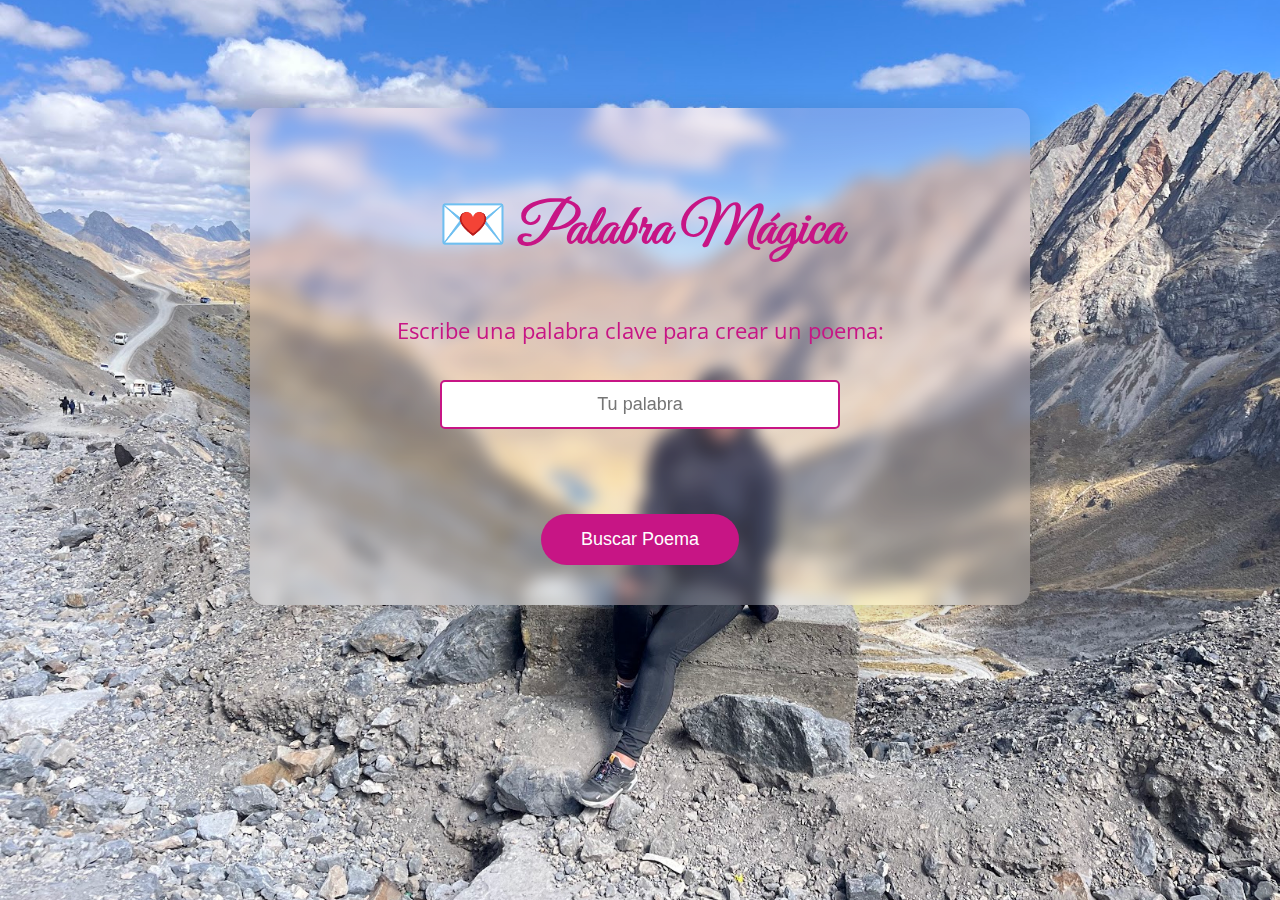
<file: index.html>
<!DOCTYPE html>
<html lang="en">

<head>
    <meta charset="UTF-8">
    <meta name="viewport" content="width=device-width, initial-scale=1.0">
    <title>Generador de Poemas</title>
    <link rel="stylesheet" href="./css/styles.css" />
    <link href="https://fonts.googleapis.com/css2?family=Great+Vibes&family=Open+Sans&display=swap" rel="stylesheet">
</head>

<body>
    <!-- Pantalla de inicio -->
    <div id="inicio" class="container">
        <h1>💌 Palabra Mágica</h1>
        <p>Escribe una palabra clave para crear un poema:</p>
        <input type="text" id="palabra" placeholder="Tu palabra">
        <br><br>
        <button id="buscarPoema">Buscar Poema</button>
    </div>


    <!-- Pantalla de poema -->
    <div id="poemaSection" class="container hidden">
        <h1>💖 Tu Poema</h1>
        <div id="poema"></div>
        <button id="nuevoPoema">Ver otro poema</button>
        <button id="volver">Volver a intentar</button>
    </div>

    <script src="./js/script.js"></script>
</body>

</html>
</file>
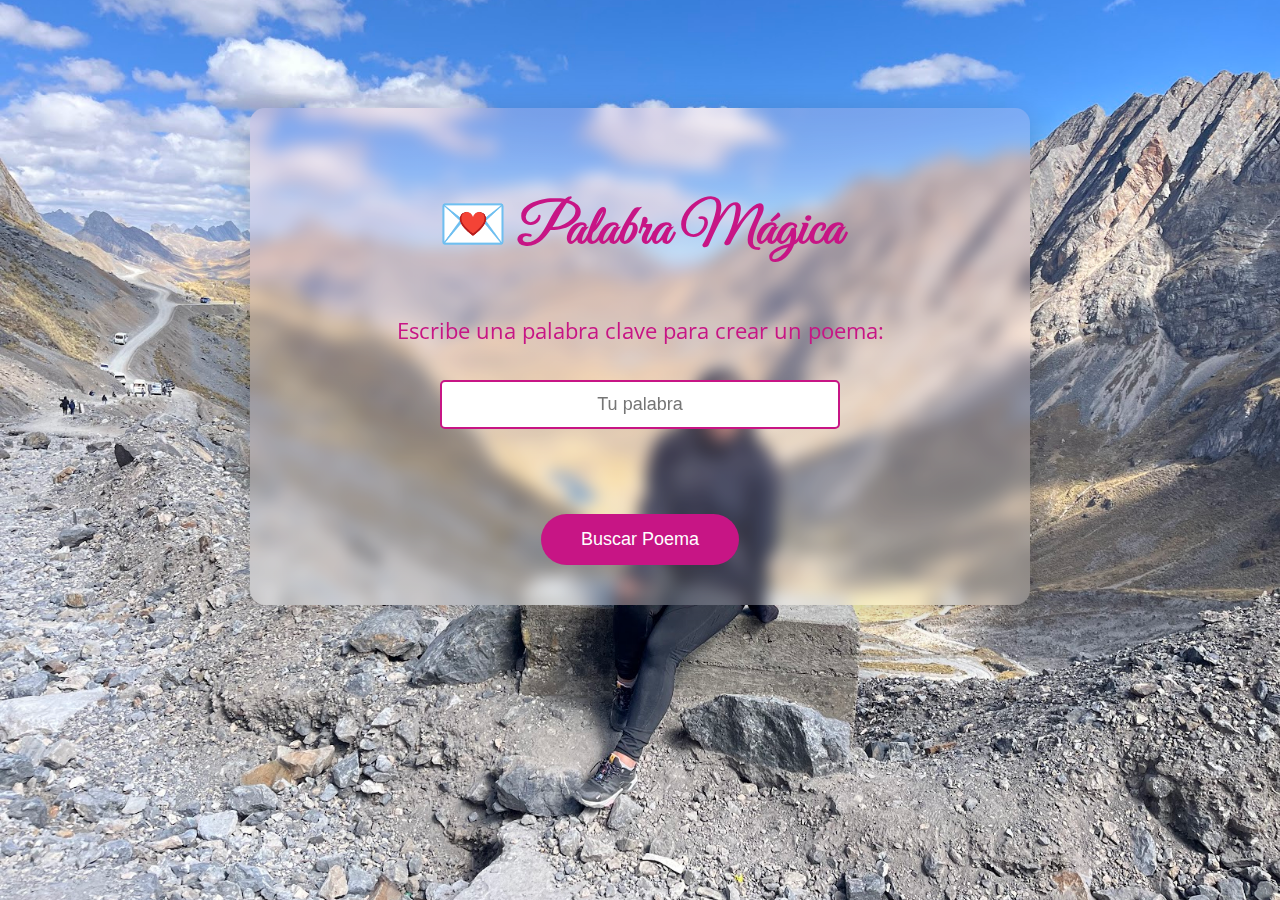
<file: pag/index.html>
<!DOCTYPE html>
<html lang="en">

<head>
    <meta charset="UTF-8">
    <meta name="viewport" content="width=device-width, initial-scale=1.0">
    <title>Generador de Poemas</title>
    <link rel="stylesheet" href="../css/styles.css" />
    <link href="https://fonts.googleapis.com/css2?family=Great+Vibes&family=Open+Sans&display=swap" rel="stylesheet">
</head>

<body>
    <!-- Pantalla de inicio -->
    <div id="inicio" class="container">
        <h1>💌 Palabra Mágica</h1>
        <p>Escribe una palabra clave para crear un poema:</p>
        <input type="text" id="palabra" placeholder="Tu palabra">
        <br><br>
        <button id="buscarPoema">Buscar Poema</button>
    </div>


    <!-- Pantalla de poema -->
    <div id="poemaSection" class="container hidden">
        <h1>💖 Tu Poema</h1>
        <div id="poema"></div>
        <button id="nuevoPoema">Ver otro poema</button>
        <button id="volver">Volver a intentar</button>
    </div>

    <script src="../js/script.js"></script>
</body>

</html>
</file>
<file: css/styles.css>
body {
  background: url('../img/IMG_3078.jpg') no-repeat center center fixed;
  background-size: cover;
  font-family: 'Open Sans', sans-serif;
  text-align: center;
  padding: 50px;
}

.container {
  background: linear-gradient(rgba(255, 192, 203, 0.2),
      rgba(255, 255, 255, 0.2));
  backdrop-filter: blur(8px);
  border-radius: 15px;
  padding: 40px;
  max-width: 700px;
  width: 90%;
  /* 👉 Responsivo */
  text-align: center;
  margin: 50px auto;
  color: #c71585;
  font-size: 22px;
  line-height: 1.6;
  box-shadow: 0 8px 32px rgba(0, 0, 0, 0.2);
}

h1 {
  font-family: 'Great Vibes', cursive;
  color: #c71585;
  font-size: 56px;
}

#poema {
  font-size: 22px;
  line-height: 1.8;
  white-space: pre-line;
  color: #333;
  font-style: italic;
  text-shadow: 1px 1px 4px rgba(0, 0, 0, 0.5);
}

button {
  background: #c71585;
  color: white;
  border: none;
  margin-top: 40px;
  padding: 15px 40px;
  border-radius: 50px;
  cursor: pointer;
  font-size: 18px;
  transition: transform 0.2s, background 0.3s;
}

button:hover {
  background: #a52a72;
  transform: scale(1.05);
}

input[type="text"] {
  padding: 12px;
  margin: 10px 0;
  border: 2px solid #c71585;
  border-radius: 5px;
  font-size: 18px;
  width: 100%;
  max-width: 400px;
  text-align: center;
  box-sizing: border-box;
  /* 👈 clave para que no se desborde */
}

/* Animaciones */
.fade-in {
  animation: fadeIn 1s;
}

@keyframes fadeIn {
  from {
    opacity: 0;
    transform: translateY(20px);
  }

  to {
    opacity: 1;
    transform: translateY(0);
  }
}

.hidden {
  display: none;
}

.fade-out {
  opacity: 0;
  transform: translateY(-20px);
  transition: opacity 0.8s ease, transform 0.8s ease;
}

.fade-in {
  opacity: 0;
  transform: translateY(20px);
  transition: opacity 0.8s ease, transform 0.8s ease;
}

.show {
  opacity: 1;
  transform: translateY(0);
}

#volver {
  background: #999;
  margin-left: 10px;
}

#volver:hover {
  background: #777;
}

/* ✅ RESPONSIVE: Para pantallas pequeñas */
@media (max-width: 480px) {
  body {
    padding: 20px;
  }

  .container {
    padding: 20px;
  }

  h1 {
    font-size: 42px;
  }

  #poema {
    font-size: 18px;
    line-height: 1.6;
  }

  input[type="text"] {
    font-size: 16px;
    width: 100%;
    max-width: none;
  }

  button {
    width: 100%;
    margin: 10px 0;
    font-size: 16;
  }
}
</file>
